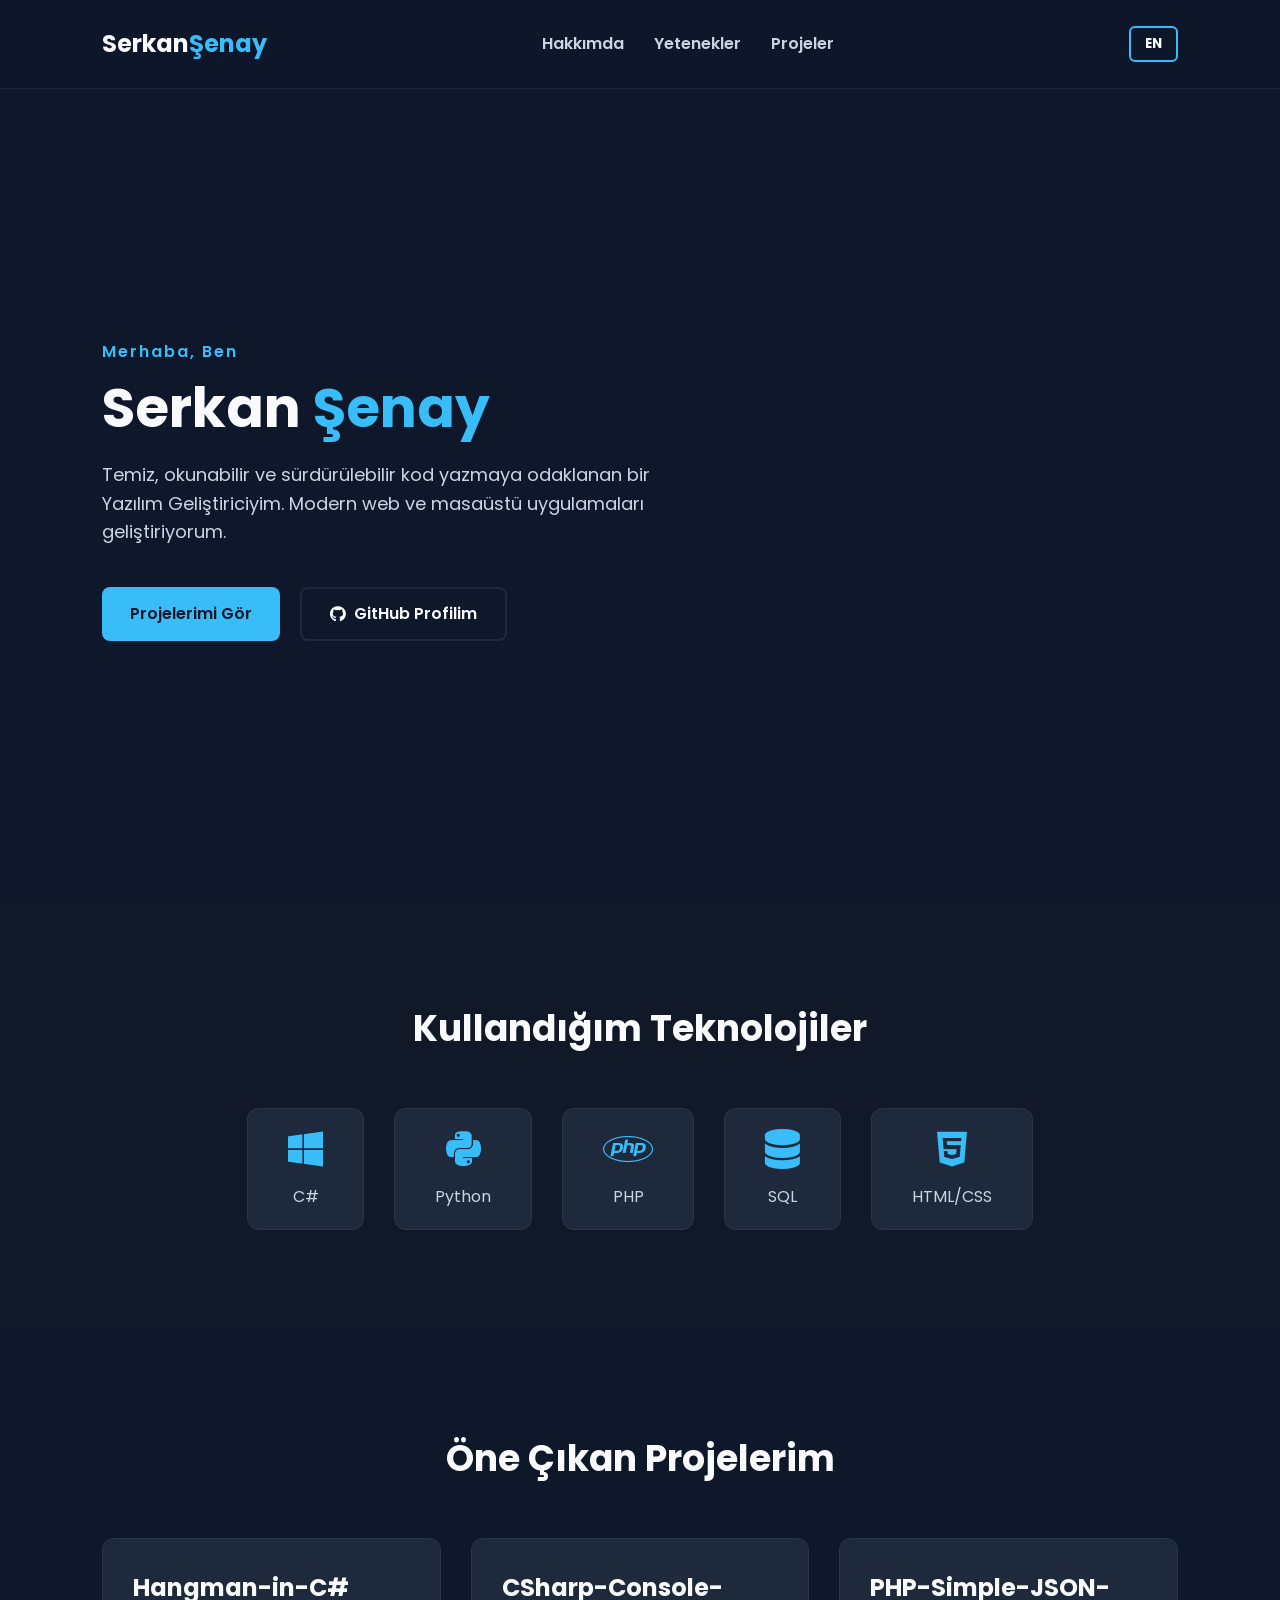
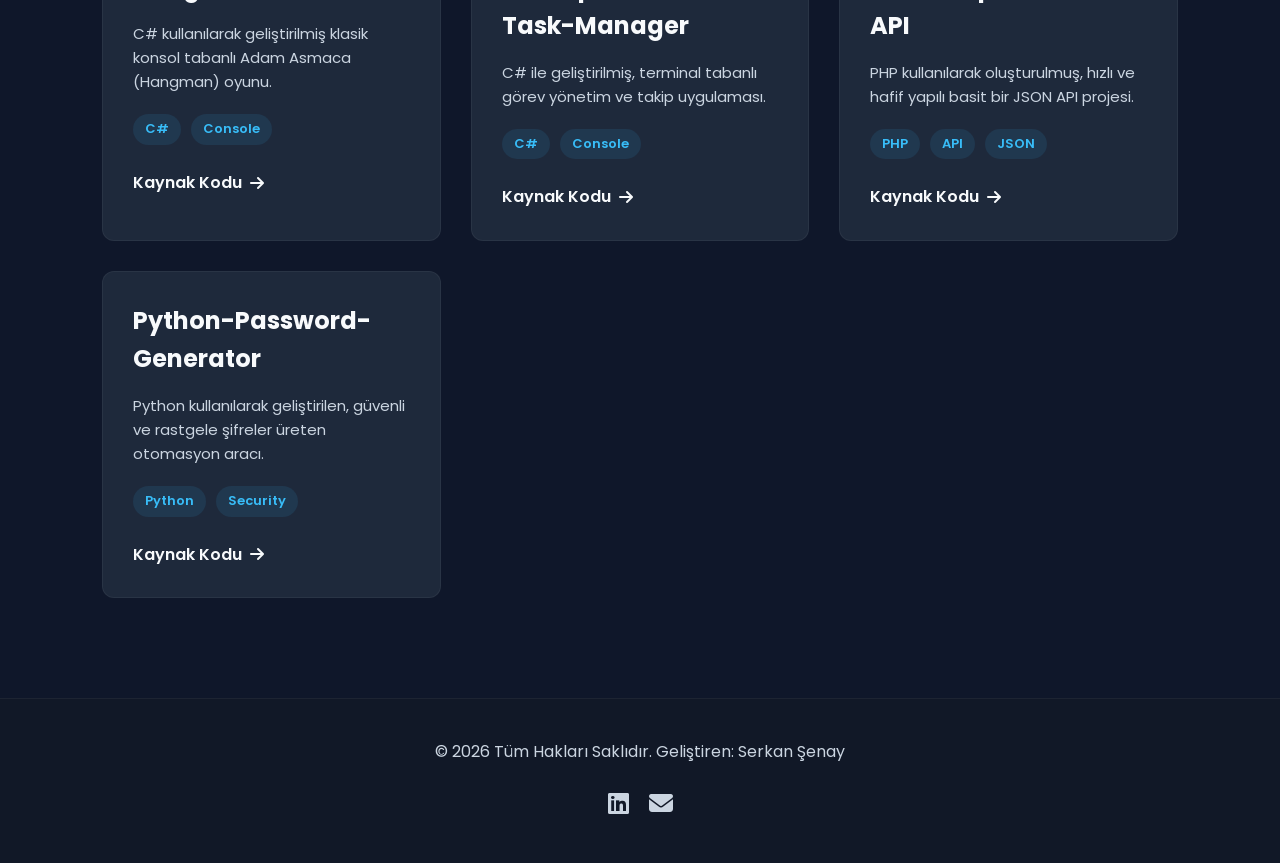
<file: index.html>
<!DOCTYPE html>
<html lang="tr">
<head>
    <meta charset="UTF-8">
    <meta name="viewport" content="width=device-width, initial-scale=1.0">
    <title>Serkan Şenay | Yazılım Geliştirici</title>
    <link rel="stylesheet" href="style.css">
    <link rel="stylesheet" href="https://cdnjs.cloudflare.com/ajax/libs/font-awesome/6.4.0/css/all.min.css">
    <link href="https://fonts.googleapis.com/css2?family=Poppins:wght@300;400;600;700&display=swap" rel="stylesheet">
</head>
<body>

    <!-- Navigasyon Menüsü -->
    <nav>
        <div class="logo">Serkan<span>Şenay</span></div>
        <ul class="nav-links">
            <li><a href="#anasayfa" class="lang" data-tr="Hakkımda" data-en="About Me">Hakkımda</a></li>
            <li><a href="#yetenekler" class="lang" data-tr="Yetenekler" data-en="Skills">Yetenekler</a></li>
            <li><a href="#projeler" class="lang" data-tr="Projeler" data-en="Projects">Projeler</a></li>
        </ul>
        <!-- Dil Değiştirme Butonu -->
        <button id="langToggle" class="lang-btn">EN</button>
    </nav>

    <!-- Giriş (Hero) Kısmı -->
    <header class="hero" id="anasayfa">
        <div class="hero-content">
            <p class="subtitle lang" data-tr="Merhaba, Ben" data-en="Hello, I am">Merhaba, Ben</p>
            <h1>Serkan <span>Şenay</span></h1>
            <p class="description lang" data-tr="Temiz, okunabilir ve sürdürülebilir kod yazmaya odaklanan bir Yazılım Geliştiriciyim. Modern web ve masaüstü uygulamaları geliştiriyorum." data-en="I am a Software Developer focused on writing clean, readable, and maintainable code. I build modern web and desktop applications.">
                Temiz, okunabilir ve sürdürülebilir kod yazmaya odaklanan bir Yazılım Geliştiriciyim. Modern web ve masaüstü uygulamaları geliştiriyorum.
            </p>
            <div class="buttons">
                <a href="#projeler" class="btn btn-primary lang" data-tr="Projelerimi Gör" data-en="View My Projects">Projelerimi Gör</a>
                <a href="https://github.com/serkansenay" target="_blank" class="btn btn-secondary">
                    <i class="fab fa-github"></i> <span class="lang" data-tr="GitHub Profilim" data-en="My GitHub Profile">GitHub Profilim</span>
                </a>
            </div>
        </div>
    </header>

    <!-- Yetenekler Kısmı -->
    <section id="yetenekler" class="skills-section">
        <h2 class="lang" data-tr="Kullandığım Teknolojiler" data-en="Technologies I Use">Kullandığım Teknolojiler</h2>
        <div class="skills-grid">
            <div class="skill-card"><i class="fa-brands fa-windows"></i><span>C#</span></div>
            <div class="skill-card"><i class="fa-brands fa-python"></i><span>Python</span></div>
            <div class="skill-card"><i class="fa-brands fa-php"></i><span>PHP</span></div>
            <div class="skill-card"><i class="fa-solid fa-database"></i><span>SQL</span></div>
            <div class="skill-card"><i class="fa-brands fa-html5"></i><span>HTML/CSS</span></div>
        </div>
    </section>

    <!-- Projeler Kısmı -->
    <section id="projeler" class="projects-section">
        <h2 class="lang" data-tr="Öne Çıkan Projelerim" data-en="Featured Projects">Öne Çıkan Projelerim</h2>
        <div class="projects-grid">
            
            <!-- Proje 1 -->
            <div class="project-card">
                <div class="project-info">
                    <h3>Hangman-in-C#</h3>
                    <p class="lang" data-tr="C# kullanılarak geliştirilmiş klasik konsol tabanlı Adam Asmaca (Hangman) oyunu." data-en="A classic console-based Hangman game developed using C#.">C# kullanılarak geliştirilmiş klasik konsol tabanlı Adam Asmaca (Hangman) oyunu.</p>
                    <div class="tech-tags">
                        <span>C#</span>
                        <span>Console</span>
                    </div>
                    <a href="https://github.com/serkansenay/Hangman-in-C-." class="project-link" target="_blank"><span class="lang" data-tr="Kaynak Kodu" data-en="Source Code">Kaynak Kodu</span> <i class="fa-solid fa-arrow-right"></i></a>
                </div>
            </div>

            <!-- Proje 2 -->
            <div class="project-card">
                <div class="project-info">
                    <h3>CSharp-Console-Task-Manager</h3>
                    <p class="lang" data-tr="C# ile geliştirilmiş, terminal tabanlı görev yönetim ve takip uygulaması." data-en="A terminal-based task management and tracking application developed with C#.">C# ile geliştirilmiş, terminal tabanlı görev yönetim ve takip uygulaması.</p>
                    <div class="tech-tags">
                        <span>C#</span>
                        <span>Console</span>
                    </div>
                    <a href="https://github.com/serkansenay/CSharp-Console-Task-Manager" class="project-link" target="_blank"><span class="lang" data-tr="Kaynak Kodu" data-en="Source Code">Kaynak Kodu</span> <i class="fa-solid fa-arrow-right"></i></a>
                </div>
            </div>

            <!-- Proje 3 -->
            <div class="project-card">
                <div class="project-info">
                    <h3>PHP-Simple-JSON-API</h3>
                    <p class="lang" data-tr="PHP kullanılarak oluşturulmuş, hızlı ve hafif yapılı basit bir JSON API projesi." data-en="A fast and lightweight simple JSON API project built using PHP.">PHP kullanılarak oluşturulmuş, hızlı ve hafif yapılı basit bir JSON API projesi.</p>
                    <div class="tech-tags">
                        <span>PHP</span>
                        <span>API</span>
                        <span>JSON</span>
                    </div>
                    <a href="https://github.com/serkansenay/PHP-Simple-JSON-API" class="project-link" target="_blank"><span class="lang" data-tr="Kaynak Kodu" data-en="Source Code">Kaynak Kodu</span> <i class="fa-solid fa-arrow-right"></i></a>
                </div>
            </div>

            <!-- Proje 4 -->
            <div class="project-card">
                <div class="project-info">
                    <h3>Python-Password-Generator</h3>
                    <p class="lang" data-tr="Python kullanılarak geliştirilen, güvenli ve rastgele şifreler üreten otomasyon aracı." data-en="An automation tool developed using Python that generates secure and random passwords.">Python kullanılarak geliştirilen, güvenli ve rastgele şifreler üreten otomasyon aracı.</p>
                    <div class="tech-tags">
                        <span>Python</span>
                        <span>Security</span>
                    </div>
                    <a href="https://github.com/serkansenay/Python-Password-Generator" class="project-link" target="_blank"><span class="lang" data-tr="Kaynak Kodu" data-en="Source Code">Kaynak Kodu</span> <i class="fa-solid fa-arrow-right"></i></a>
                </div>
            </div>

        </div>
    </section>

    <!-- Alt Bilgi (Footer) -->
    <footer>
        <p><span class="lang" data-tr="© 2026 Tüm Hakları Saklıdır. Geliştiren: Serkan Şenay" data-en="© 2026 All Rights Reserved. Developed by: Serkan Senay">© 2026 Tüm Hakları Saklıdır. Geliştiren: Serkan Şenay</span></p>
        <div class="social-links">
            <a href="https://linkedin.com/in/serkansenay" target="_blank"><i class="fab fa-linkedin"></i></a>
            <a href="mailto:serkansenay65@gmail.com"><i class="fas fa-envelope"></i></a>
        </div>
    </footer>

    <!-- Dil Değiştirme Sistemi (JavaScript) -->
    <script>
        const langToggle = document.getElementById('langToggle');
        const langElements = document.querySelectorAll('.lang');
        let currentLang = 'tr';

        langToggle.addEventListener('click', () => {
            currentLang = currentLang === 'tr' ? 'en' : 'tr';
            langToggle.textContent = currentLang === 'tr' ? 'EN' : 'TR';
            
            document.documentElement.lang = currentLang; 

            langElements.forEach(el => {
                el.textContent = el.getAttribute(`data-${currentLang}`);
            });
        });
    </script>
</body>
</html>
</file>
<file: style.css>
/* Temel Ayarlar ve Renk Değişkenleri */
:root {
    --bg-color: #0f172a;
    --text-color: #cbd5e1;
    --heading-color: #f8fafc;
    --primary-color: #38bdf8;
    --secondary-color: #1e293b;
    --card-bg: #1e293b;
    --transition: 0.3s ease;
}

* {
    margin: 0;
    padding: 0;
    box-sizing: border-box;
    font-family: 'Poppins', sans-serif;
    scroll-behavior: smooth;
}

body {
    background-color: var(--bg-color);
    color: var(--text-color);
    line-height: 1.6;
}

h1, h2, h3 {
    color: var(--heading-color);
}

/* Navigasyon (Üst Menü) */
nav {
    display: flex;
    justify-content: space-between;
    align-items: center;
    padding: 25px 8%;
    background-color: rgba(15, 23, 42, 0.9);
    backdrop-filter: blur(10px);
    position: fixed;
    width: 100%;
    top: 0;
    z-index: 1000;
    border-bottom: 1px solid rgba(255, 255, 255, 0.05);
}

.logo {
    font-size: 24px;
    font-weight: 700;
    color: var(--heading-color);
}

.logo span {
    color: var(--primary-color);
}

.nav-links {
    list-style: none;
    display: flex;
    gap: 30px;
    align-items: center;
}

.nav-links a {
    text-decoration: none;
    color: var(--text-color);
    font-weight: 600;
    transition: var(--transition);
}

.nav-links a:hover {
    color: var(--primary-color);
}

/* Dil Değiştirme Butonu Tasarımı */
.lang-btn {
    background-color: transparent;
    color: var(--heading-color);
    border: 2px solid var(--primary-color);
    padding: 6px 14px;
    border-radius: 6px;
    cursor: pointer;
    font-weight: 700;
    font-family: 'Poppins', sans-serif;
    transition: var(--transition);
    margin-left: 20px;
}

.lang-btn:hover {
    background-color: var(--primary-color);
    color: #0f172a;
    transform: translateY(-2px);
}

/* Giriş (Hero) Kısmı */
.hero {
    min-height: 100vh;
    display: flex;
    align-items: center;
    padding: 0 8%;
    padding-top: 80px;
}

.hero-content {
    max-width: 600px;
}

.subtitle {
    color: var(--primary-color);
    font-weight: 600;
    margin-bottom: 10px;
    letter-spacing: 2px;
}

.hero h1 {
    font-size: 55px;
    line-height: 1.2;
    margin-bottom: 20px;
}

.hero h1 span {
    color: var(--primary-color);
}

.hero .description {
    font-size: 18px;
    margin-bottom: 40px;
}

.buttons {
    display: flex;
    gap: 20px;
}

.btn {
    padding: 12px 28px;
    border-radius: 8px;
    text-decoration: none;
    font-weight: 600;
    transition: var(--transition);
    display: inline-flex;
    align-items: center;
    gap: 8px;
}

.btn-primary {
    background-color: var(--primary-color);
    color: #0f172a;
}

.btn-primary:hover {
    background-color: #0ea5e9;
    transform: translateY(-3px);
}

.btn-secondary {
    background-color: transparent;
    color: var(--heading-color);
    border: 2px solid var(--secondary-color);
}

.btn-secondary:hover {
    border-color: var(--primary-color);
    color: var(--primary-color);
    transform: translateY(-3px);
}

/* Yetenekler */
.skills-section {
    padding: 100px 8%;
    background-color: #111827;
}

.skills-section h2, .projects-section h2 {
    text-align: center;
    font-size: 36px;
    margin-bottom: 50px;
}

.skills-grid {
    display: flex;
    justify-content: center;
    flex-wrap: wrap;
    gap: 30px;
}

.skill-card {
    background-color: var(--card-bg);
    padding: 20px 40px;
    border-radius: 12px;
    display: flex;
    flex-direction: column;
    align-items: center;
    gap: 15px;
    transition: var(--transition);
    border: 1px solid rgba(255, 255, 255, 0.05);
}

.skill-card i {
    font-size: 40px;
    color: var(--primary-color);
}

.skill-card:hover {
    transform: translateY(-5px);
    border-color: var(--primary-color);
    box-shadow: 0 10px 20px rgba(0,0,0,0.2);
}

/* Projeler */
.projects-section {
    padding: 100px 8%;
}

.projects-grid {
    display: grid;
    grid-template-columns: repeat(auto-fit, minmax(300px, 1fr));
    gap: 30px;
}

.project-card {
    background-color: var(--card-bg);
    border-radius: 12px;
    padding: 30px;
    transition: var(--transition);
    border: 1px solid rgba(255, 255, 255, 0.05);
    display: flex;
    flex-direction: column;
}

.project-card:hover {
    transform: translateY(-10px);
    border-color: var(--primary-color);
}

.project-card h3 {
    font-size: 24px;
    margin-bottom: 15px;
}

.project-card p {
    margin-bottom: 20px;
    font-size: 15px;
    flex-grow: 1;
}

.tech-tags {
    display: flex;
    gap: 10px;
    margin-bottom: 25px;
    flex-wrap: wrap;
}

.tech-tags span {
    background-color: rgba(56, 189, 248, 0.1);
    color: var(--primary-color);
    padding: 5px 12px;
    border-radius: 20px;
    font-size: 13px;
    font-weight: 600;
}

.project-link {
    color: var(--heading-color);
    text-decoration: none;
    font-weight: 600;
    display: inline-flex;
    align-items: center;
    gap: 8px;
    transition: var(--transition);
    margin-top: auto;
}

.project-link:hover {
    color: var(--primary-color);
}

/* Alt Bilgi */
footer {
    text-align: center;
    padding: 40px 8%;
    background-color: #111827;
    border-top: 1px solid rgba(255, 255, 255, 0.05);
}

.social-links {
    margin-top: 20px;
    display: flex;
    justify-content: center;
    gap: 20px;
}

.social-links a {
    color: var(--text-color);
    font-size: 24px;
    transition: var(--transition);
}

.social-links a:hover {
    color: var(--primary-color);
}

/* Mobil Uyumluluk */
@media (max-width: 768px) {
    .nav-links {
        display: none;
    }
    .lang-btn {
        margin-left: auto;
    }
    .hero h1 {
        font-size: 40px;
    }
    .buttons {
        flex-direction: column;
    }
}
</file>
